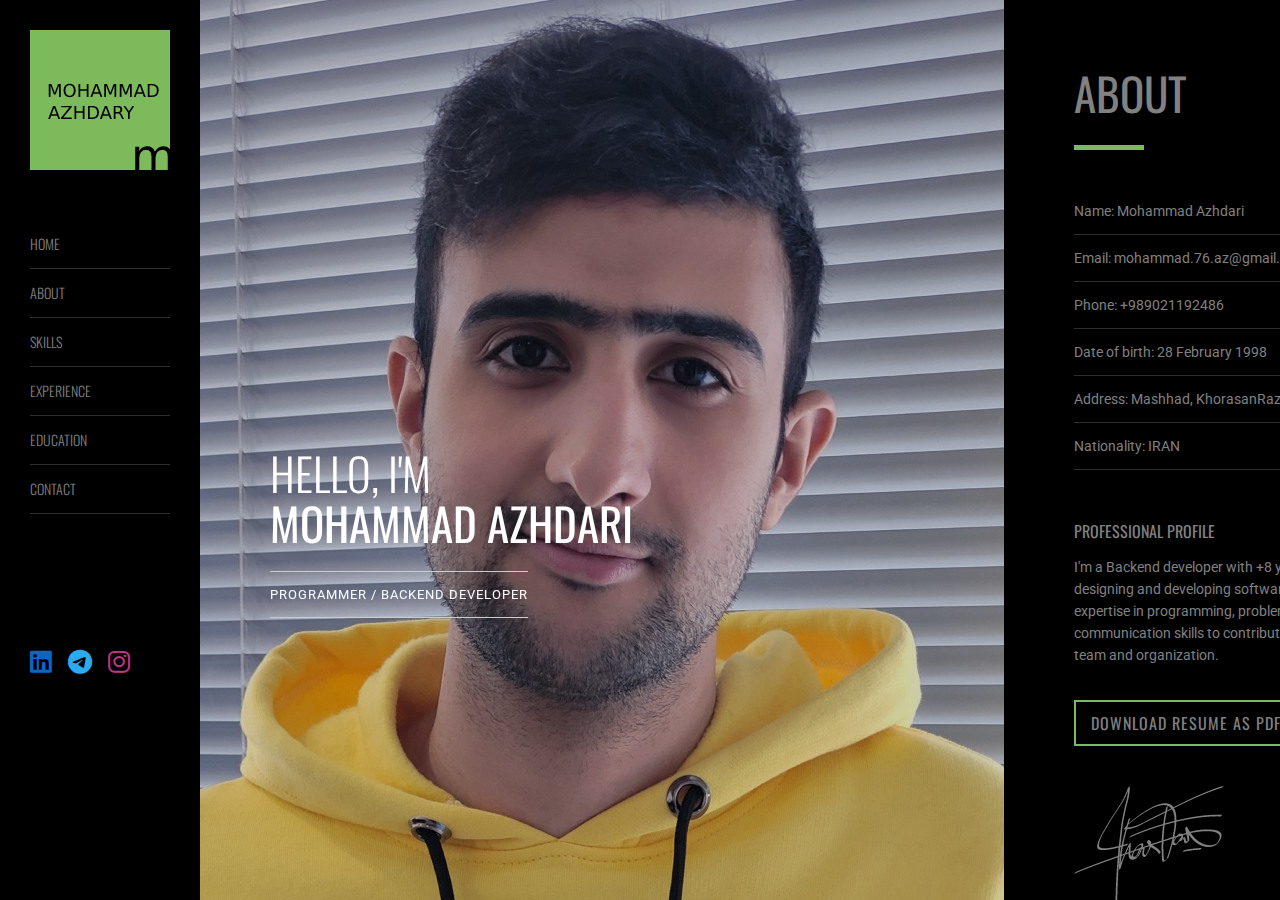
<file: index.html>
﻿<!DOCTYPE html>
<html lang="en">

<head>
  <meta charset="UTF-8" />
  <meta http-equiv="X-UA-Compatible" content="IE=edge,chrome=1" />
  <meta name="viewport" content="width=device-width,initial-scale=1.0,maximum-scale=1" />
  <META NAME="ROBOTS" CONTENT="INDEX, FOLLOW">
  <meta name="google-site-verification" content="c0PRllQaCNDj6J_YR53i7wQgtmF1bRS6Jt-oWeHIJLU" />
  <title>Mohammad Azhdari</title>
  <link rel="apple-touch-icon" sizes="180x180" href="/apple-touch-icon.png">
  <link rel="icon" type="image/png" sizes="32x32" href="/favicon-32x32.png">
  <link rel="icon" type="image/png" sizes="16x16" href="/favicon-16x16.png">
  <link rel="manifest" href="/site.webmanifest">
  <link rel="shortcut icon" href="favicon.ico">

  <!-- Google Font-->
  <link
    href='http://fonts.googleapis.com/css?family=Roboto:400,300italic,300,100italic,100,400italic,500,500italic,700,900,900italic,700italic%7COswald:400,300,700'
    rel='stylesheet' type='text/css'>
  <!-- Design Style -->
  <link rel="stylesheet" type="text/css" href="css/scroll.css" />
  <link rel="stylesheet" type="text/css" href="css/style.css?v=1.0.1" />
  <!-- Icon -->
  <link rel="stylesheet" type="text/css" href="css/font-awesome.css" />
  <!-- Portfolio Thumbnail / Slider -->
  <link rel="stylesheet" type="text/css" href="css/portfolio.css" />
  <link rel="stylesheet" type="text/css" href="css/carousel.css">
  <!-- Responsive -->
  <link rel="stylesheet" type="text/css" href="css/responsive.css?v=1.0.1" />
  <!-- Pie Chart / Skills -->
  <script type="text/javascript" src="js/jquery-2.0.3.min.js"></script>
  <!-- Send Email -->
  <script type="text/javascript" src="js/sendemail.js"></script>
  <!-- Progressbar / Skills-->
  <script type="text/javascript" src="js/progressbar.js"></script>
  <!-- Portfolio-->
  <script src="js/modernizr.custom.js"></script>
</head>

<body>
  <div id="container" class="container">
    <!-- Left Menu / Logo-->
    <aside class="menu" id="menu">
      <div class="logo">
        <!-- Logo image-->
        <img src="images/logo.png" width="140" height="140" alt="" />
        <!-- Logo name-->
        <span>Mohammad Azhdari</span>
      </div>
      <!-- Mobile Navigation-->
      <a href="#menu1" class="menu-link"></a>
      <!-- Left Navigation-->
      <nav id="menu1" role="navigation">
        <a href="#chapterintroduction">
          <span id="link_introduction" class="active">Home</span>
        </a>
        <a href="#chapterabout">
          <span id="link_about">About</span>
        </a>
        <a href="#chapterskills">
          <span id="link_skills">Skills</span>
        </a>
        <a href="#chapterexperience">
          <span id="link_experience">Experience</span>
        </a>
        <a href="#chaptereducation">
          <span id="link_education">Education</span>
        </a>
        <!-- <a href="#chapterportfolio">
          <span id="link_portfolio">Portfolio</span>
        </a> -->
        <a href="#chaptercontact">
          <span id="link_contact">Contact</span>
        </a>
        <!-- <a href="blog.html">
          <span id="link_blog">Blog</span>
        </a> -->
      </nav>
      <div class="social">
        <a href="https://www.linkedin.com/in/mohammad-azhdari-5854b6136/" target="_blank" class="linkedin">
          <i class="fab fa-linkedin"></i>
        </a>
        <a href="https://t.me/mohazh" target="_blank" class="telegram">
          <i class="fab fa-telegram"></i>
        </a>
        <a href="https://www.instagram.com/mohammad_azhdariiii" target="_blank" class="instagram">
          <i class="fab fa-instagram"></i>
        </a>
      </div>
      <!-- <div class="copyright">
        © Mohammad Azhdari.<br>
        All Rights Reserved.
      </div> -->
    </aside>
    <!-- Go to top link for mobile device -->
    <a href="#menu" class="totop-link">Go to the top</a>
    <div class="content-scroller">
      <div class="content-wrapper">

        <!-- Introduction -->
        <article class="content introduction noscroll" id="chapterintroduction">
          <div class="inner">
            <h2><span>HEllo, I'm</span><br>
              Mohammad Azhdari</h2>
            <span class="title">Programmer / Backend Developer</span>
          </div>
          <div id="owl-demo" class="owl-carousel">
            <div class="item"><img src="images/profile.jpg" alt="" /></div>
            <!-- <div class="item"><img src="images/profile-01.jpg" alt="" /></div> -->
            <!-- <div class="item"><img src="images/profile-02.jpg" alt="" /></div> -->
          </div>
        </article>

        <!-- About -->
        <article class="content about white-bg" id="chapterabout">
          <div class="inner">
            <h2>About</h2>
            <div class="title-divider"></div>
            <div class="about-con">
              <ul>
                <li>Name: Mohammad Azhdari</li>
                <li>Email: <a href="mailto:mohammad.76.az@gmail.com">mohammad.76.az@gmail.com</a></li>
                <li>Phone: <a href="tel:+989021192486">+989021192486</a></li>
                <li>Date of birth: 28 February 1998</li>
                <li>Address: Mashhad, KhorasanRazavi.</li>
                <li>Nationality: IRAN</li>
              </ul>
              <h3>Professional Profile</h3>
              <p>
                I'm a Backend developer with <span class="year-experience-ctrlByJs">+6</span> years of experiences in
                designing and developing softwares. I try to
                increase my expertise in programming, problem-solving abilities, and communication skills to contribute
                to the success of a dynamic team and organization.
              </p>
              <a href="https://drive.google.com/file/d/1dhVeNVckANKHUnLw8wbizFPdS8If8aza/view?usp=sharing"
                target="_blank" class="button">Download resume as PDF format</a> <img src="images/signature.png"
                class="signature" alt="" />
            </div>
          </div>
        </article>

        <!-- Skills -->
        <article class="content skills gray-bg" id="chapterskills">
          <div class="inner">
            <h2>Skills</h2>
            <div class="title-divider"></div>
            <h3>Just My Skills</h3>
            <p>I listed below skills that I think I have it.</p>
            <div class="skills-con">
              <div class="container-sub margin-top50">
                <div class="row">
                  <div class="col-6 margin-bottom50">
                    <div class="col-6"><span class="chart" data-percent="90"><span class="percent"></span> </span></div>
                    <div class="col-6 chart-text">
                      <h4>C#</h4>
                      <p>Expert, Since 2019</p>
                    </div>
                  </div>
                  <div class="col-6 margin-bottom50">
                    <div class="col-6"><span class="chart" data-percent="85"><span class="percent"></span> </span></div>
                    <div class="col-6 chart-text">
                      <h4>NodeJs</h4>
                      <p>Expert, Since 2022</p>
                    </div>
                  </div>
                  <div class="col-6 margin-bottom50">
                    <div class="col-6"><span class="chart" data-percent="85"><span class="percent"></span> </span></div>
                    <div class="col-6 chart-text">
                      <h4>SQL</h4>
                      <p>Expert, Since 2020</p>
                    </div>
                  </div>
                  <div class="col-6 margin-bottom50">
                    <div class="col-6"><span class="chart" data-percent="95"><span class="percent"></span> </span></div>
                    <div class="col-6 chart-text">
                      <h4>HTML, CSS</h4>
                      <p>Expert, Since 2018</p>
                    </div>
                  </div>
                  <div class="col-6 margin-bottom50">
                    <div class="col-6"><span class="chart" data-percent="90"><span class="percent"></span> </span></div>
                    <div class="col-6 chart-text">
                      <h4>JavaScript</h4>
                      <p>Expert, Since 2018</p>
                    </div>
                  </div>
                  <div class="col-6 margin-bottom50">
                    <div class="col-6"><span class="chart" data-percent="60"><span class="percent"></span> </span></div>
                    <div class="col-6 chart-text">
                      <h4>Vue.JS</h4>
                      <p>Advanced, 1 years</p>
                    </div>
                  </div>
                </div>
              </div>
              <div class="full-divider"></div>
              <div class="container-sub skill-list">
                <div class="row">
                  <h3>Knowledges</h3>
                  <p>things that I used it more or less</p>
                  <div class="col-3 margin-top10">
                    <ul>
                      <li>.NET Core</li>
                      <li>ASP.NET MVC</li>
                      <li>ASP.NET WebForm</li>
                      <li>NodeJs</li>
                      <li>Redis</li>
                    </ul>
                  </div>
                  <div class="col-3 margin-top10">
                    <ul>
                      <li>SQL Server</li>
                      <li>SSMS</li>
                      <li>TSql</li>
                      <li>StoredProcedures</li>
                      <li>Sql Agent</li>
                    </ul>
                  </div>
                  <div class="col-3 margin-top10">
                    <ul>
                      <li>Sql Client</li>
                      <li>Dapper</li>
                      <li>Docker</li>
                      <li>Azure DevOps</li>
                      <li>Git, CI/CD</li>
                    </ul>
                  </div>
                  <div class="col-3 margin-top10">
                    <ul>
                      <li>Clean Code</li>
                      <li>Clean Architecture</li>
                      <li>Entity Framework</li>
                      <li>Solid</li>
                      <li>Domain-driven design</li>
                    </ul>
                  </div>
                </div>
              </div>
              <div class="full-divider"></div>
              <div class="container-sub">
                <div class="row">
                  <h3>Language Skills</h3>
                  <p></p>
                  <div class="progressbar-main margin-top50">
                    <div class="progress-bar-description">English Experienced</div>
                    <div id="progressBar" class="progress">
                      <div class="progress-value"></div>
                    </div>
                  </div>
                </div>
              </div>
            </div>
          </div>
        </article>

        <!-- Experience -->
        <article class="content experience white-bg" id="chapterexperience">
          <div class="inner">
            <h2>Experience</h2>
            <div class="title-divider"></div>
            <h3><span class="year-experience-ctrlByJs">+6</span> Years Experiences!</h3>
            <p>My work history.</p>
            <div class="experience-con">
              <div class="container-sub">
                <div class="full-divider"></div>
                <div class="row">
                  <div class="experience-details">
                    <div class="col-6 margin-bottom50 margin-top50">
                      <div class="col-3 icon-block"><i class="fa fa-briefcase"></i></div>
                      <div class="flot-left">
                        <h5>Akharinkhabar</h5>
                        <h4>Backend Developer</h4>
                        <span>2020 - present</span>
                      </div>
                    </div>
                    <div class="col-6 margin-bottom50 margin-top50 no-margin-top">
                      ~150-250 employees, a successful StartUp with more than 3,000,000 active users, Owner of the most
                      popular news application in Iran.
                      </br>
                      <a href="https://akharinkhabar.ir/" target="_blank">site: akharinkhabar.ir</a>
                    </div>
                  </div>
                  <div class="full-divider"></div>
                  <div class="experience-details">
                    <div class="col-6 margin-bottom50 margin-top50">
                      <div class="col-3 icon-block"><i class="fa fa-arrows-alt"></i></div>
                      <div class="flot-left">
                        <h5>IliaSystem</h5>
                        <h4>Web Developer</h4>
                        <span>2018 - 2019</span>
                      </div>
                    </div>
                    <div class="col-6 margin-bottom50 margin-top50 no-margin-top">
                      Frontend and Backend developer (Asp.Net MVC C#)
                      </br>
                      - Get experience in api implement
                      </br>
                      - Implement website
                      </br>
                      <a href="https://iliasystem.co/" target="_blank">site: iliasystem.co</a>
                    </div>
                  </div>
                </div>
              </div>
            </div>
          </div>
        </article>

        <!-- Education -->
        <article class="content education gray-bg" id="chaptereducation">
          <div class="inner">
            <h2>Education</h2>
            <div class="title-divider"></div>
            <h3>Just My Education</h3>
            <p>Bachelor in Computer Software Engineering.</p>
            <div class="education-con">
              <div class="container-sub">
                <div class="full-divider"></div>
                <div class="row">
                  <div class="education-details">
                    <div class="col-6 margin-bottom50 margin-top50">
                      <div class="col-3 icon-block"><i class="fa fa-laptop"></i></div>
                      <div class="flot-left">
                        <h5>Imam Reza International University</h5>
                        <h4>Bachelor's degree in Computer Software</h4>
                        <span>2016 – 2021</span>
                      </div>
                    </div>
                    <div class="col-6 margin-bottom50 margin-top50 no-margin-top"> Mashhad, KhorasanRazavi, IRAN </div>
                  </div>
                </div>
              </div>
            </div>
          </div>
        </article>

        <!-- Pportfolio -->
        <!-- <article class="content portfolio white-bg" id="chapterportfolio">
          <div class="inner">
            <h2>Gallery</h2>
            <div class="title-divider"></div>
            <h3>my work environment</h3>
            <p>My colleagues that with them I spent good days.</p>
            <div class="portfolio-con">
              <div class="container-sub margin-top50">
                <div class="row">
                  <div id="grid-gallery" class="grid-gallery">
                    <section class="grid-wrap">
                      <ul class="grid">
                        <li>
                          <figure> <img src="images/work1.jpg" alt="" />
                            <figcaption>
                              <div class="figcaption-details"> <img src="images/icon-plus.png" height="82" width="82"
                                  alt="" />
                                <h3>Akharinkhabar</h3>
                                <span></span>
                              </div>
                            </figcaption>
                          </figure>
                        </li>
                        <li>
                          <figure> <img src="images/work3.jpg" alt="" />
                            <figcaption>
                              <div class="figcaption-details"> <img src="images/icon-plus.png" height="82" width="82"
                                  alt="" />
                                <h3>ME</h3>
                                <span></span>
                              </div>
                            </figcaption>
                          </figure>
                        </li>
                        <li>
                          <figure> <img src="images/work4.jpg" alt="" />
                            <figcaption>
                              <div class="figcaption-details"> <img src="images/icon-plus.png" height="82" width="82"
                                  alt="" />
                                <h3>Fashion and You</h3>
                                <span>APPS and Web Design</span>
                              </div>
                            </figcaption>
                          </figure>
                        </li>
                        <li>
                          <figure> <img src="images/work5.jpg" alt="" />
                            <figcaption>
                              <div class="figcaption-details"> <img src="images/icon-plus.png" height="82" width="82"
                                  alt="" />
                                <h3>Whole Food Flour</h3>
                                <span>Branding and Identity</span>
                              </div>
                            </figcaption>
                          </figure>
                        </li>
                      </ul>
                    </section>

                    <section class="slideshow">
                      <ul>
                        <li>
                          <figure>
                            <figcaption>
                              <h3>Akharinkhabar</h3>
                              <span>Website Design & Development</span>
                              <p>Kale chips lomo biodiesel stumptown Godard Tumblr, mustache sriracha tattooed cray aute
                                slow-carb placeat delectus. Letterpress asymmetrical fanny pack art party est pour-over
                                skateboard anim quis, ullamco craft beer.</p>
                            </figcaption>
                            <div id="owl-demo1" class="owl-carousel">
                              <div class="item"><img src="images/work-details1.jpg" alt="" /></div>
                              <div class="item"><img src="images/work-details2.jpg" alt="" /></div>
                              <div class="item"><img src="images/work-details3.jpg" alt="" /></div>
                              <div class="item"><img src="images/work-details4.jpg" alt="" /></div>
                              <div class="item"><img src="images/work-details5.jpg" alt="" /></div>
                            </div>
                          </figure>
                        </li>
                        <li>
                          <figure>
                            <figcaption>
                              <h3>Herbal Beauty Salon</h3>
                              <span>Photography</span>
                              <p>Kale chips lomo biodiesel stumptown Godard Tumblr, mustache sriracha tattooed cray aute
                                slow-carb placeat delectus. Letterpress asymmetrical fanny pack art party est pour-over
                                skateboard anim quis, ullamco craft beer.</p>
                            </figcaption>
                            <img src="images/work3.jpg" alt="" />
                          </figure>
                        </li>
                        <li>
                          <figure>
                            <figcaption>
                              <h3>Herbal Beauty Salon</h3>
                              <span>Photography</span>
                              <p>Kale chips lomo biodiesel stumptown Godard Tumblr, mustache sriracha tattooed cray aute
                                slow-carb placeat delectus. Letterpress asymmetrical fanny pack art party est pour-over
                                skateboard anim quis, ullamco craft beer.</p>
                            </figcaption>
                            <img src="images/work4.jpg" alt="" />
                          </figure>
                        </li>
                        <li>
                          <figure>
                            <figcaption>
                              <h3>Fashion and You</h3>
                              <span>APPS and Web Design</span>
                              <p>Kale chips lomo biodiesel stumptown Godard Tumblr, mustache sriracha tattooed cray aute
                                slow-carb placeat delectus. Letterpress asymmetrical fanny pack art party est pour-over
                                skateboard anim quis, ullamco craft beer.</p>
                            </figcaption>
                            <iframe width="854" height="480" src="http://www.youtube.com/embed/ZwzY1o_hB5Y"
                              frameborder="0" allowfullscreen></iframe>
                          </figure>
                        </li>
                        <li>
                          <figure>
                            <figcaption>
                              <h3>Whole Food Flour</h3>
                              <span>Branding and Identity</span>
                              <p>Kale chips lomo biodiesel stumptown Godard Tumblr, mustache sriracha tattooed cray aute
                                slow-carb placeat delectus. Letterpress asymmetrical fanny pack art party est pour-over
                                skateboard anim quis, ullamco craft beer.</p>
                            </figcaption>
                            <img src="images/work5.jpg" alt="" />
                          </figure>
                        </li>
                      </ul>
                      <nav> <span class="fa nav-prev"></span> <span class="fa nav-next"></span> <span
                          class="fa nav-close"></span> </nav>
                    </section>
                  </div>
                </div>
              </div>
            </div>
          </div>
        </article> -->

        <!-- Contact -->
        <article class="content contact white-bg" id="chaptercontact">
          <div class="inner">
            <h2>Contact</h2>
            <div class="title-divider"></div>
            <h3>Let's Keep In Touch</h3>
            <!-- <p>Lorem ipsum dolor sit amet, consectetur adipiscing elit. Proin ornare sem sed quam tempus aliquet vitae
              eget dolor. Proin eu ultrices libero. Curabitur vulputate vestibulum elementum. Suspendisse id neque a
              nibh mollis blandit. Quisque varius eros ac purus dignissim.</p> -->
            <div class="full-divider"></div>
            <div class="contact-con margin-top50">
              <div class="container-sub">
                <div class="row">
                  <div class="contact-details">
                    <div class="col-6">
                      <div class="contact-text">
                        <div class="col-2 icon-block address"><i class="fa fa-map-marker"></i></div>
                        <div class="flot-left"> <strong>Iran</strong><br>
                          KhorasanRazavi,<br>
                          Mashhad. </div>
                      </div>
                      <div class="contact-text">
                        <div class="col-2 icon-block phone"><i class="fa fa-phone"></i></div>
                        <div class="flot-left"> <strong>Phone</strong><br>
                          <a href="tel:+989021192486">+989021192486</a> </div>
                      </div>
                      <div class="contact-text">
                        <div class="col-2 icon-block email"><i class="fa fa-envelope"></i></div>
                        <div class="flot-left"> <strong>Email</strong><br>
                          <a href="mailto:mohammad.76.az@gmail.com">mohammad.76.az@gmail.com</a>
                        </div>
                      </div>
                    </div>
                    <div class="col-6 m-margin-top30">
                      <h3>I'm also on Social Networks</h3>

                      <div class="contact-social margin-top30">
                        <a href="https://www.linkedin.com/in/mohammad-azhdari-5854b6136/" target="_blank">
                          <i class="fab fa-linkedin"></i>
                        </a>
                        <a href="https://t.me/mohazh" target="_blank">
                          <i class="fab fa-telegram"></i>
                        </a>
                        <a href="https://www.instagram.com/mohammad_azhdariiii" target="_blank">
                          <i class="fab fa-instagram"></i>
                        </a>
                      </div>
                    </div>
                  </div>
                </div>
              </div>
              <!-- <div class="full-divider"></div>
              <div class="container-sub">
                <div class="row">
                  <div class="contact-form">
                    <h3>Drop Me a Line</h3>
                    <form id="form1" name="form1" method="post">
                      <input name="name" type="text" id="name" placeholder="Your Name..." />
                      <input name="email" type="text" id="email" placeholder="Your Email..." />
                      <textarea name="message" id="message" cols="45" rows="5" placeholder="Your Message..."></textarea>
                      <input type="submit" name="button" id="button" value="say hello!">
                      <div id="successmsg"></div>
                    </form>
                  </div>
                </div>
              </div> -->
            </div>
          </div>
        </article>

        <!-- Introduction -->
        <article class="content introduction-end" id="chapterthankyou">
          <div class="inner">
            <div class="introduction-end-con margin-top50">
              <h3><strong>< Hello World ></strong></h3>
              <!-- <div id="rotate" class="rotate">
                <div><span>Backend Developer(C#).</span></div>
                <div><span>SQL Server.</span></div>
                <div><span>git.</span></div>
                <div><span>Frontend Developer.</span></div>
              </div> -->
            </div>
          </div>
        </article>
      </div>
      <!-- content-wrapper -->
    </div>
    <!-- content-scroller -->
  </div>
  <script type="text/javascript" src="js/jquery.min.js"></script>
  <script type="text/javascript" src="js/head.min.js">

  </script>
  <!-- Portfolio Thumbnail -->
  <script type="text/javascript" src="js/imagesloaded.min.js"></script>
  <script type="text/javascript" src="js/masonry.min.js"></script>
  <script type="text/javascript" src="js/class_helper.js"></script>
  <script type="text/javascript" src="js/grid_gallery.js"></script>
  <!-- Portfolio Grid -->
  <script>
    new CBPGridGallery(document.getElementById('grid-gallery'));
  </script>
  <!-- Portfolio Slider-->
  <script type="text/javascript" src="js/carousel.js"></script>
  <script type="text/javascript" src="js/jquery.easypiechart.js"></script>
  <script type="text/javascript" src="js/text.rotator.js"></script>
  <!-- Page Scrolling -->
  <script>
    head.js(
      { mousewheel: "js/jquery.mousewheel.js" },
      { mwheelIntent: "js/mwheelIntent.js" },
      { jScrollPane: "js/jquery.jscrollpane.min.js" },
      { history: "js/jquery.history.js" },
      { stringLib: "js/core.string.js" },
      { easing: "js/jquery.easing.1.3.js" },
      { smartresize: "js/jquery.smartresize.js" },
      { page: "js/jquery.page.js" }
    );
  </script>
  <!-- Fit Video -->
  <script type="text/javascript" src="js/jquery.fitvids.js"></script>
  <!-- All Javascript Component-->
  <script src="js/settings.js?v=1"></script>
  <script>
    $(document).ready(function () {
      let yxp = new Date().getFullYear() - 2018;
      $('.year-experience-ctrlByJs').text('+' + yxp)
    });
  </script>
</body>

</html>
</file>
<file: css/scroll.css>
/*
----------------------------------

	Name: scroll.css
	Version: 1.0.0

----------------------------------

	Table of Contents
	
	#Page Scroll

*/

/* ==========================================================================
   #Page Scroll
   ========================================================================== */
   
.jspContainer {
	overflow: hidden;
	position: relative;
}
.jspPane {
	position: absolute;
}
.jspVerticalBar {
	position: absolute;
	top: 0;
	right: 0;
	width: 5px;
	height: 100%;
	background: transparent;
	opacity: 0;
	-webkit-transition: opacity 0.2s linear;
	-moz-transition: opacity 0.2s linear;
	-o-transition: opacity 0.2s linear;
	-ms-transition: opacity 0.2s linear;
	transition: opacity 0.2s linear;
}
.jspHorizontalBar {
	position: absolute;
	bottom: 5px;
	left: 0;
	width: 100%;
	height: 7px;
	background: transparent;
	display:none;
}
.jspVerticalBar *, .jspHorizontalBar * {
	margin: 0;
	padding: 0;
}
.jspCap {
	display: none;
}
.jspHorizontalBar .jspCap {
	float: left;
}
.jspTrack {
	background: rgba(202, 202, 202, 0.2);
	position: relative;
}
.jspDrag {
	background: rgba(0, 0, 0, 0.1);
	position: relative;
	top: 0;
	left: 0;
	cursor: pointer;
}
.jspDrag:hover {
	background: rgba(0, 0, 0, 0.2);
}
.jspHorizontalBar .jspTrack, .jspHorizontalBar .jspDrag {
	float: left;
	height: 100%;
}
.jspArrow {
	background: #50506d;
	text-indent: -20000px;
	display: block;
	cursor: pointer;
}
.jspArrow.jspDisabled {
	cursor: default;
	background: #80808d;
}
.jspVerticalBar .jspArrow {
	height: 16px;
}
.jspHorizontalBar .jspArrow {
	width: 16px;
	float: left;
	height: 100%;
}
.jspVerticalBar .jspArrow:focus {
	outline: none;
}
.jspCorner {
	background: #eeeef4;
	float: left;
	height: 100%;
}
* html .jspCorner {
	margin: 0 -3px 0 0;
}

.noscroll {
	overflow: hidden !important
}
</file>
<file: css/portfolio.css>
/*
----------------------------------

        Name: portfolio.css
        Version: 1.0.0

----------------------------------

        Table of Contents
        
        #General style
        #Grid
        #Slideshow
        #Navigation

*/

/* ==========================================================================
   #General style
   ========================================================================== */
.grid-gallery { height:2600px}
.grid-gallery ul {
    list-style: none;
    margin: 0;
    padding: 0;
}
.grid-gallery figure {
    margin: 0;
}
.grid-gallery figure img {
    display: block;
    width: 100%;
}
.grid-gallery figcaption h3 {
    margin: 0;
    font-weight: 500;
    font-size: 20px;
    font-family: 'Roboto', sans-serif;
    color: #000;
    text-transform: uppercase;
    padding: 0 0 10px 0;
}
.grid-gallery figcaption span {
    border-bottom: 3px solid #7dba5c;
    color: #000;
    display: block;
    font-size: 12px;
    margin: 0 0 25px;
    padding: 0 0 15px;
    text-transform: uppercase;
}
/* ==========================================================================
   #Grid
   ========================================================================== */

.grid-wrap {
}
.grid {
    margin: 0 auto;
}
.grid li {
    width: 100%;
    float: left;
    cursor: pointer;
    margin: 0 0 70px 0;
    position: relative !important;
    top: inherit !important;
}
.grid figure {
    -webkit-transition: opacity 0.2s;
    transition: opacity 0.2s;
}
.grid li:hover figure {
    opacity: 1;
}
.grid figcaption {
    background-color: #7dba5c;
    opacity: 0;
    position: absolute;
    top: 0;
    width: 100%;
    height: 100%;
    transition-timing-function: ease-out;
    -moz-transition-timing-function: ease-out;
    -webkit-transition-timing-function: ease-out;
    -o-transition-timing-function: ease-out;
    transition-duration: .2s;
    -moz-transition-duration: .2s;
    -webkit-transition-duration: .2s;
    -o-transition-duration: .2s;
}
.grid li:hover figcaption {
    opacity: 1;
    transition-timing-function: ease-out;
    -moz-transition-timing-function: ease-out;
    -webkit-transition-timing-function: ease-out;
    -o-transition-timing-function: ease-out;
    transition-duration: .2s;
    -moz-transition-duration: .2s;
    -webkit-transition-duration: .2s;
    -o-transition-duration: .2s;
}
.figcaption-details {
    position: absolute;
    top: 32%;
    width: 100%;
    text-align: center;
}
.figcaption-details img {
    width: 82px !important;
    height: 82px !important;
    display: inline !important;
    margin: 0 0 30px
}
/* ==========================================================================
   #Slideshow
   ========================================================================== */

.slideshow {
    position: fixed;
    background: rgba(0,0,0,0.9);
    width: 100%;
    height: 100%;
    top: 0;
    left: 0;
    z-index: 500;
    opacity: 0;
    visibility: hidden;
    overflow: hidden;
    -webkit-perspective: 1000px;
    perspective: 1000px;
    -webkit-transition: opacity 0.5s, visibility 0s 0.5s;
    transition: opacity 0.5s, visibility 0s 0.5s;
}
.slideshow-open .slideshow {
    opacity: 1;
    visibility: visible;
    -webkit-transition: opacity 0.5s;
    transition: opacity 0.5s;
}
.slideshow ul {
    width: 100%;
    height: 100%;
    -webkit-transform-style: preserve-3d;
    transform-style: preserve-3d;
    -webkit-transform: translate3d(0, 0, 150px);
    transform: translate3d(0, 0, 150px);
    -webkit-transition: -webkit-transform 0.5s;
    transition: transform 0.5s;
}
.slideshow ul.animatable li {
    -webkit-transition: -webkit-transform 0.5s;
    transition: transform 0.5s;
}
.slideshow-open .slideshow ul {
    -webkit-transform: translate3d(0, 0, 0);
    transform: translate3d(0, 0, 0);
}
.slideshow li {
    width: 700px;
    height: 630px;
    position: absolute;
    top: 42%;
    left: 50%;
    margin: -280px 0 0 -400px;
    visibility: hidden;
}
.slideshow li.show {
    visibility: visible;
}
.slideshow li:after {
    content: '';
    position: absolute;
    width: 116%;
    height: 116%;
    top: 0;
    left: 0;
    background: rgba(0,0,0,0.8);
    -webkit-transition: opacity 0.3s;
    transition: opacity 0.3s;
}
.slideshow li.current:after {
    visibility: hidden;
    opacity: 0;
    -webkit-transition: opacity 0.3s, visibility 0s 0.3s;
    transition: opacity 0.3s, visibility 0s 0.3s;
}
.slideshow figure {
    width: 100%;
    /* height: 100%; */
    background: #3f3f3f;
    border: 50px solid #3f3f3f;
    overflow: hidden;
}
.slideshow figcaption {
    padding-bottom: 20px;
}
.slideshow figcaption h3 {
    font-weight: 300;
    font-size: 200%;
}
.slideshow figcaption h3, .slideshow figcaption span {
    color: #818181;
}
/* ==========================================================================
   #Navigation
   ========================================================================== */

.slideshow nav span {
    position: fixed;
    z-index: 1000;
    color: #818181;
    text-align: center;
    padding: 3%;
    cursor: pointer;
    font-size: 2.2em;
}
.slideshow nav span:hover {
    color: #FFF
}
.slideshow nav span.nav-prev, .slideshow nav span.nav-next {
    top: 50%;
    -webkit-transform: translateY(-50%);
    transform: translateY(-50%);
}
.slideshow nav span.nav-close {
    top: 0;
    right: 0;
    padding: 0.5em 0.7em;
    color: #818181;
    background-color: #3f3f3f;
}
.slideshow nav span.nav-close:hover {
    background-color: #FFF;
    color: #000
}
.icon:before, .icon:after {
    font-family: 'FontAwesome';
    speak: none;
    font-style: normal;
    font-weight: normal;
    font-variant: normal;
    text-transform: none;
    line-height: 1;
    -webkit-font-smoothing: antialiased;
    -moz-osx-font-smoothing: grayscale;
}
span.nav-prev {
    left: 50%;
    margin-left: -537px;
}
span.nav-prev:before {
    content: "\f053";
}
span.nav-next {
    right: 50%;
    margin-right: -537px;
}
span.nav-next:before {
    content: "\f054";
}
span.nav-close:before {
    content: "\f00d";
}
</file>
<file: css/carousel.css>
/*
----------------------------------

	Name: carousel.css
	Version: 1.0.0

----------------------------------

	Table of Contents
	
	#Clearfix 
	#Display none until init
		#Mouse grab icon
		#Fix
	#Controls
		#Next and Prev Buttons
		#Pagination
	#If PaginationNumbers is true
	#Preloading images

*/

/* ==========================================================================
   #Clearfix
   ========================================================================== */
   
.owl-carousel .owl-wrapper:after {
	content: ".";
	display: block;
	clear: both;
	visibility: hidden;
	line-height: 0;
	height: 0;
}
/* ==========================================================================
   #Display none until init
   ========================================================================== */
.owl-carousel {
	display: none;
	position: relative;
	width: 100%;
	-ms-touch-action: pan-y;
}
.owl-carousel .owl-wrapper {
	display: none;
	position: relative;
	-webkit-transform: translate3d(0px, 0px, 0px);
}
.owl-carousel .owl-wrapper-outer {
	overflow: hidden;
	position: relative;
	width: 100%;
}
.owl-carousel .owl-wrapper-outer.autoHeight {
	-webkit-transition: height 500ms ease-in-out;
	-moz-transition: height 500ms ease-in-out;
	-ms-transition: height 500ms ease-in-out;
	-o-transition: height 500ms ease-in-out;
	transition: height 500ms ease-in-out;
}
.owl-carousel .owl-item {
	float: left;
}
.owl-controls .owl-page, .owl-controls .owl-buttons div {
	cursor: pointer;
}
.owl-controls {
	-webkit-user-select: none;
	-khtml-user-select: none;
	-moz-user-select: none;
	-ms-user-select: none;
	user-select: none;
	-webkit-tap-highlight-color: rgba(0, 0, 0, 0);
}
/* Mouse grab icon */
.grabbing {
	cursor: url(../images/grabbing.png) 8 8, move;
}
/* Fix */
.owl-carousel .owl-wrapper, .owl-carousel .owl-item {
	-webkit-backface-visibility: hidden;
	-moz-backface-visibility: hidden;
	-ms-backface-visibility: hidden;
	-webkit-transform: translate3d(0, 0, 0);
	-moz-transform: translate3d(0, 0, 0);
	-ms-transform: translate3d(0, 0, 0);
}
.owl-item iframe {
    width: 100%;
}
/* ==========================================================================
   #Controls
   ========================================================================== */

.owl-theme .owl-controls {
	margin-top: 10px;
	text-align: center;
}
.introduction .owl-pagination { bottom:5% !important}
.owl-pagination {
	bottom: 12% !important;
	position: absolute;
	width: 100%;
	text-align: center;
	z-index: 1;
}
.blog-details .owl-pagination{
    bottom: 6% !important;
}
.owl-buttons {
	display: none;
}
	
/* ==========================================================================
   #Next and Prev Buttons
   ========================================================================== */

.owl-theme .owl-controls .owl-buttons div {
	color: #FFF;
	display: inline-block;
	zoom: 1;
 *display: inline;/*IE7 life-saver */
	margin: 5px;
	padding: 3px 10px;
	font-size: 12px;
	-webkit-border-radius: 30px;
	-moz-border-radius: 30px;
	border-radius: 30px;
	background: #869791;
	filter: Alpha(Opacity=50);/*IE7 fix*/
	opacity: 0.5;
}
/* Clickable class fix problem with hover on touch devices */
/* Use it for non-touch hover action */
.owl-theme .owl-controls.clickable .owl-buttons div:hover {
	filter: Alpha(Opacity=100);/*IE7 fix*/
	opacity: 1;
	text-decoration: none;
}
/* ==========================================================================
   #Pagination
   ========================================================================== */

.owl-theme .owl-controls .owl-page {
	display: inline-block;
	zoom: 1;
 *display: inline;/*IE7 life-saver */
}
.owl-theme .owl-controls .owl-page span {
	border: 2px solid #fff;
	border-radius: 100%;
	display: block;
	height: 10px;
	margin: 5px 7px;
	width: 10px;
}
.owl-theme .owl-controls .owl-page.active span, .owl-theme .owl-controls.clickable .owl-page:hover span {
	background-color: #fff;
}

/* ==========================================================================
   #If PaginationNumbers is true
   ========================================================================== */


.owl-theme .owl-controls .owl-page span.owl-numbers {
	height: auto;
	width: auto;
	color: #FFF;
	padding: 2px 10px;
	font-size: 12px;
	-webkit-border-radius: 30px;
	-moz-border-radius: 30px;
	border-radius: 30px;
}
/* preloading images */
.owl-item.loading {
	min-height: 150px;
	background: url(../../../../../www.themezaa.com/html/resume/black/css/AjaxLoader.html) no-repeat center center
}
</file>
<file: css/responsive.css>
/* Media Queries */
@media screen and (max-width: 1700px) {

    .blog-list iframe,
    embed,
    object {
        height: 94% !important;
        min-height: auto;
    }

    .recent-comments .col-3 {
        width: 100%;
        margin-top: 20px;
    }

    .recent-comments textarea {
        width: 94%;
    }
}

@media screen and (max-width: 1200px) {
    .blog-main {
        margin: 0 30px 0 240px;
    }

    .blog-right {
        width: 23%;
    }

    .blog-left {
        width: 75%;
    }

    .blog-list .contact-social a i {
        margin: 0 6px;
    }

    .blog-list .contact-social a:first-child i {
        margin: 0 6px 0 0;
    }

    .blog-left .row .blog-list {
        width: 47%;
    }

    .no-page {
        margin: 0 0 0 240px;
    }
}

@media screen and (max-width: 1024px) {
    .jspVerticalBar {
        opacity: 1;
    }

    .menu nav {
        top: 180px;
    }

    .social {
        top: 535px;
    }

    .copyright {
        padding: 20px 30px;
    }

    .inner {
        padding: 50px;
    }

    .content {
        width: 700px;
    }

    .slideshow figure {
        width: 80%;
        height: 80%;
        margin: 0 10%;
    }

    .slideshow nav span.nav-prev,
    .slideshow nav span.nav-next {
        top: 60%;
    }

    span.nav-prev {
        display: none;
    }

    span.nav-next {
        display: none;
    }

    .slideshow li {
        display: none;
    }

    .slideshow li.current {
        display: block;
    }

    .owl-pagination {
        bottom: 20% !important;
    }

    .introduction-end-con {
        width: 46%;
        margin-top: 50%;
    }

    .introduction-end-con h3 {
        font-size: 45px;
        line-height: 90px;
    }

    .contact-form {
        padding-bottom: 200px;
    }

    .menu nav a {
        padding: 11px 0;
    }

    .pagerblock {
        margin: 0 0 0 20%;
    }

    .blog-left {
        width: 70%;
    }

    .comments-name,
    .comments-text {
        width: 100%;
    }

    .comments-text {
        margin-top: 3%;
    }
}

@media screen and (max-width: 960px) {
    .blog-left .row .blog-list {
        margin: 0 4.6% 35px 0;
        width: 45%;
        min-height: 610px;
    }

    .blog-right {
        width: 27%;
    }

    .blog-left {
        width: 70%;
    }

    .no-page-text {
        margin: 2% 0 0 353px;
    }
}

@media screen and (max-width: 900px) {
    .blog-right {
        width: 32%;
    }

    .blog-left {
        width: 68%;
    }

    .blog-list-details h3 {
        font-size: 16px;
        line-height: 22px;
    }

    .no-page-text {
        margin: 2% 0 0 386px;
    }
}

@media screen and (max-width: 800px) {
    .blog-left .row .blog-list {
        min-height: 630px;
    }

    .blog-right {
        width: 32%;
    }

    .blog-left {
        width: 61%;
    }

    .content-left {
        width: 100%;
        margin-right: 0;
    }

    .content-right {
        margin-left: 0;
        width: 100%;
    }

    .blog-left .row .blog-list {
        margin-right: 0;
        width: 47%;
    }

    .blog-left .row .blog-list:nth-child(2n) {
        float: right;
    }
}

@media screen and (max-width: 768px) {
    body {
        overflow-x: auto;
        overflow-y: auto;
    }

    .codrops-top a {
        background: #000;
        color: #fff;
        text-shadow: none;
    }

    nav .jspPane {
        width: 100% !important
    }

    h2 {
        font-size: 40px;
    }

    .codrops-top a:nth-child(1) {
        left: 10px;
    }

    .menu {
        position: fixed;
        width: 100%;
        height: 460px;
    }

    .menu nav {
        top: 50px;
        bottom: 20px;
    }

    .content-scroller {
        position: relative;
        height: auto;
        left: 0;
        overflow: visible;
    }

    .content-wrapper {
        height: auto;
        width: auto;
        margin-left: 0px;
    }

    .content {
        border: none;
        width: 768px;
        float: none;
        overflow-y: auto;
    }

    .content:last-child {
        display: none
    }

    .logo {
        margin: 0
    }

    .logo span {
        color: #fff;
        display: block;
        font-family: 'Oswald', sans-serif;
        font-size: 20px;
        font-weight: 400;
        text-transform: uppercase;
        float: left;
        width: 80%;
        text-align: left;
        padding: 13px 0 13px 15px;
    }

    .logo img {
        display: none
    }

    .menu-link {
        display: block;
        float: right;
        padding: 14px 15px 0 0;
        width: 25px;
        height: 25px;
        font-size: 23px;
        color: #FFF;
    }

    .menu-link:hover {
        color: #999;
    }

    .menu-link:before {
        content: "\f039";
        font-family: 'FontAwesome';
    }

    .menu nav a {
        margin: 0 17px
    }

    .menu nav a:last-child {
        border-bottom: none
    }

    .menu nav {
        display: none
    }

    nav.active {
        display: block;
        overflow: visible !important;
        width: 100% !important;
        background-color: #000;
        height: 400px;
    }

    nav.active .jspContainer {
        background-color: #000;
        height: 380px !important;
        width: 100% !important;
    }

    .menu {
        height: 50px
    }

    .copyright {
        display: none
    }

    .social {
        top: -17px;
        right: 31px;
    }

    .grid li {
        width: 100%
    }

    .inner {
        padding: 130px 40px 60px;
    }

    .introduction .jspContainer {
        height: 600px !important;
    }

    .introduction .inner {
        margin: 38% 0 0 0
    }

    .experience-details .col-3,
    .education-con .col-3 {
        width: 30%
    }

    .slideshow figure {
        width: auto;
        height: auto;
    }

    .slideshow figcaption h3 {
        line-height: 30px
    }

    .slideshow .nav-prev,
    .slideshow .nav-next {
        display: none
    }

    .slideshow li:after {
        position: relative;
    }

    .owl-pagination {
        bottom: 0 !important;
    }

    .grid-gallery {
        height: auto;
    }

    .introduction .owl-theme .owl-controls {
        margin-top: 0;
        text-align: center;
        position: absolute;
        width: 100%;
        bottom: 40px;
    }

    a.totop-link {
        display: block;
    }

    .blog-main {
        margin: 50px 40px;
        padding: 32px 0;
    }

    .pagerblock {
        margin: 0;
    }

    .blog-details-title h2 {
        line-height: 26px
    }

    .blog-left {
        width: 60%;
    }

    .content-left,
    .content-right {
        width: 100%;
    }

    .content-right {
        margin-left: 0;
    }

    .comments-name {
        width: 100%;
    }

    .button {
        font-size: 12px;
        width: auto;
        display: block;
        text-align: center;
        float: left;
    }

    .comments-text {
        width: 100%;
        margin-top: 3%;
    }

    .blog-listing {
        width: 67%;
    }

    .no-page {
        margin: 40px 0 0 0;
    }

    .blog-left .row .blog-list {
        min-height: 630px;
    }

    .slideshow li {
        margin-left: -350px;
    }

    .xs-display-none {
        display: none
    }

}

@media screen and (max-width: 767px) {
    .content-wrapper {
        height: auto;
        margin-left: 0;
        width: 100%;
    }

    .introduction .owl-pagination {
        bottom: 15px;
    }

    .introduction .owl-theme .owl-controls {
        margin-top: 0;
    }

    .content {
        width: auto;
    }

    .introduction img {
        height: auto
    }

    .contact-form {
        padding-bottom: 0;
    }

    .comments-sub {
        padding-left: 0;
    }

}

@media screen and (max-width: 675px) {
    .inner {
        padding: 130px 30px 40px 30px;
    }

    .introduction .inner {
        bottom: 40px;
        /* background: url(../images/black-transparent.png) repeat */
    }

    .introduction h2 {
        font-size: 35px;
        line-height: 40px;
        margin-bottom: 16px;
    }

    .introduction span.title {
        display: block;
        font-size: 11px;
        color: #FFF;
        padding: 10px 0;
        border-bottom: 1px solid #fff;
        border-top: 1px solid #fff;
    }

    .button {
        width: auto;
        float: left;
    }

    .about {
        background: none
    }

    .about .inner {
        width: auto
    }

    .jspPane {
        width: 100% !important
    }

    .col-6,
    .col-4,
    .col-3 {
        width: 100%
    }

    .figcaption-details img {
        height: 25px !important;
        width: 25px !important;
        margin: 0
    }

    .grid li {
        margin: 0 0 40px 0
    }

    .grid-gallery .figcaption-details h3 {
        font-size: 15px;
        padding: 15px 0 0
    }

    .grid-gallery .figcaption-details span {}

    .skills-con .col-6 {
        text-align: center
    }

    .skills-con h4 {
        width: 100%;
        margin: 0
    }

    .chart-text p {
        margin: 0
    }

    .skills-con .margin-top50 .row>div:nth-child(3) {
        margin-bottom: 50px
    }

    .experience-details .col-3,
    .education-con .col-3 {
        width: 100%;
    }

    .flot-left {
        width: 100%;
        margin: 10px 0 0 0
    }

    .contact-details .col-2 {
        width: 15%
    }

    .email {
        margin-bottom: 0;
    }

    .contact-form input[type="text"],
    textarea {
        width: 92%
    }

    .m-margin-top30 {
        margin-top: 30px;
    }

    .contact-social a i {
        margin: 0 10px;
    }

    .contact-social a:first-child i {
        margin: 0 10px 0 0
    }

    .margin-top50 {
        margin-top: 35px;
    }

    .margin-bottom50 {
        margin-bottom: 35px
    }

    .no-margin-top {
        margin-top: 0 !important;
    }

    .progress-value span {
        display: none
    }

    .progress {
        width: 100%
    }

    .progress-bar-description {
        margin: 0
    }
}

@media screen and (max-width: 620px) {
    h2 {
        font-size: 30px;
        line-height: 30px;
    }

    .title-divider {
        margin: 20px 0 30px 0;
    }

    .slideshow figure {
        border: 20px solid #3f3f3f;
        border-top: 10px solid #3f3f3f;
    }

    .slideshow figure {
        width: 50%;
    }

    .slideshow li {
        left: 50%;
        top: 0;
        margin: 20px 0 0 -265px;
    }

    .owl-pagination {
        bottom: 0 !important;
    }

    .contact-form input[type="text"],
    textarea {
        width: 88%;
    }

    .introduction .owl-theme .owl-controls {
        bottom: 30px;
        z-index: 11;
    }

    .blog-left {
        width: 100%;
        margin-bottom: 30px;
    }

    .blog-left .row .blog-list {
        margin: 0 0 35px 0;
        width: 100%;
        min-height: inherit;
    }

    .blog-right {
        width: 100%;
    }

    .pagerblock li a {
        font-size: 14px;
        height: 20px;
        line-height: 20px;
        width: 20px;
    }

    .pagerblock li a i {
        line-height: 22px;
    }

    .pagerblock li {
        float: left;
        margin: 0 6px;
    }

    .pagerblock {
        margin: 0 0 0 0;
    }

    .pagination {
        padding: 15px 0 10px;
    }

    .sidebar-block {
        margin: 0 0 30px 0;
    }

    .blog-list-details .title-divider {
        margin: 20px 0;
    }

    .post-details {
        margin: 10px 0 0 0;
    }

    .margin-top30 {
        margin-top: 20px;
    }

    .no-page-text {
        margin: 2% 0 0 35px;
    }
}

@media screen and (max-width: 420px) {
    .slideshow figure {
        width: 36%;
    }

    .slideshow li {
        margin: 20px 0 0 -216px;
    }

    .slideshow nav span {
        font-size: 1.6em;
    }

    .slideshow nav span.nav-close {
        padding: 0.4em 0.5em;
    }

    .slideshow figcaption h3 {
        font-size: 130%;
        padding: 0 0 0px;
    }

    .grid-gallery {
        height: auto
    }

    .comments-name .pull-left {
        float: left;
        text-align: center;
        width: 100%;
        display: block;
    }

    .media-object {
        margin: 0;
        width: 150px;
        height: 150px;
        display: inline-block;
    }

    .comments-details .name,
    .comments-details .date {
        text-align: center;
    }

    .comments-name .button {
        width: 87%;
    }

    .recent-comments input[type="text"] {
        width: 94%;
        margin-bottom: 20px;
    }

    .blog-details-title .breadcrumbs {
        display: none;
    }

    .no-page-text {
        margin: 10%;
    }
}

@media screen and (max-width: 360px) {
    .introduction .inner {
        margin: 0 0 0 0;
        padding-top: 0 !important;
        width: 86%;
    }
}
</file>
<file: css/style.css>
@import url('normalize.css');
/*
----------------------------------

        Name: style.css
        Version: 1.0.0

----------------------------------

        Table of Contents
        
        #Reset
        #Typography
        #Base Grid
        #Left Side 
        #Content Area 
        #Introduction Screen
        #About Screen
        #Skills Screen
        #Progressbar
        #PieChart
        #Experience Screen
        #Education Screen
        #Contact Screen
        #Last Screen

*/

/* ==========================================================================
   #Reset
   ========================================================================== */

body {
    font-family: 'Roboto', sans-serif;
    font-weight: 400;
    font-size: 14px;
    color: #818181;
    line-height: 22px;
    overflow-y: hidden;
    overflow-x: hidden;
    -webkit-font-smoothing: antialiased;
    background-color: #000;
}

body.blog {
    overflow-y: scroll;
    overflow-x: auto;
}

a {
    color: #818181;
    text-decoration: none;
    transition-duration: .2s;
    -moz-transition-duration: .2s;
    -webkit-transition-duration: .2s;
    -o-transition-duration: .2s;
}

a:hover {
    color: #7dba5c;
}

::selection {
    color: #000;
    background: none repeat scroll 0 0 #7dba5c;
}

::-moz-selection {
    color: #000;
    background: none repeat scroll 0 0 #7dba5c;
}

* {
    outline: 0 !important;
    -webkit-touch-callout: none;
    -webkit-user-select: none;
    -khtml-user-select: none;
    -moz-user-select: none;
    -ms-user-select: none;
    user-select: none;
    transition-timing-function: ease-out;
    -moz-transition-timing-function: ease-out;
    -webkit-transition-timing-function: ease-out;
    -o-transition-timing-function: ease-out;
}

figure,
.slideshow li,
.grid-gallery {
    outline: 0 !important;
    -webkit-touch-callout: none;
    -webkit-user-select: none;
    -khtml-user-select: none;
    -moz-user-select: none;
    -ms-user-select: none;
    user-select: none;
    transition-timing-function: none;
    -moz-transition-timing-function: none;
    -webkit-transition-timing-function: none;
    -o-transition-timing-function: none;
    transition-duration: 0s;
    -moz-transition-duration: 0s;
    -webkit-transition-duration: 0s;
    -o-transition-duration: 0s;
}

img {
    -webkit-backface-visibility: hidden;
    max-width: 100%;
    height: auto;
}

.flot-left {
    float: left
}

.flot-right {
    float: right
}

input[type="text"],
textarea {
    padding: 15px;
    border: none;
    background-color: #3b3b3b;
    border: 1px solid #3b3b3b;
    color: #a6a6a6;
    resize: none;
    width: 95.2%;
    font-size: 14px;
    margin: 20px 0 0;
    -webkit-user-select: text;
}

input[type="submit"] {
    border: 2px solid #7dba5c;
    background-color: transparent;
    color: #818181;
    font-weight: 400;
    font-family: 'Oswald', sans-serif;
    font-size: 16px;
    text-transform: uppercase;
    padding: 8px 18px;
    margin: 20px 0 0;
    transition-duration: .2s;
    -moz-transition-duration: .2s;
    -webkit-transition-duration: .2s;
    -o-transition-duration: .2s;
}

input[type="text"]:focus,
textarea:focus {
    outline: none;
    color: #545454;
    border: 1px solid #7dba5c;
}

input[type="submit"]:hover {
    background-color: #7dba5c;
    color: #fff;
}

input[type="text"],
input[type="email"],
input[type="search"],
input[type="password"],
textarea,
input[type="submit"],
input[type="button"] {
    box-shadow: none !important;
    border-radius: 0px;
    -webkit-appearance: none;
    -moz-appearance: none;
    -webkit-user-select: text;
}

.validation {
    border: 1px solid #dc0505 !important;
}

#successmsg {
    margin-top: 10px;
    color: #add93c;
}

/* ==========================================================================
   #Typography
   ========================================================================== */

h1,
h2,
h3,
h4,
h5 {
    font-weight: 400;
    font-family: 'Oswald', sans-serif;
    color: #818181;
    text-transform: uppercase;
}

.blog h1,
.blog h2,
.blog h3,
.blog h4,
.blog h5 {
    color: #7dba5c;
}

h1 {
    font-style: italic;
    border-bottom: 1px solid rgba(126, 126, 126, 0.3);
    padding: 35px 15px 15px 15px;
    margin: 0px 20px 20px 20px;
    position: relative;
    font-size: 38px;
}

h2 {
    font-size: 45px;
    margin: 0;
    line-height: 45px;
}

h2 span {
    font-weight: 300
}

h3 {
    font-size: 16px;
    margin: 50px 0 10px;
}

h4 {
    font-size: 25px;
    font-weight: 100;
    line-height: 30px;
    margin: 0;
}

h5 {
    font-size: 18px;
}

.title-divider {
    width: 70px;
    height: 5px;
    background-color: #7dba5c;
    margin: 30px 0 50px 0
}

.full-divider {
    width: 100%;
    height: 1px;
    background-color: #333333;
    margin: 50px 0 0 0;
    clear: both;
}

.gray-bg {
    background-color: #1a1a1a;
}

.white-bg {
    background-color: #000000;
}

.button {
    border: 2px solid #7dba5c;
    font-family: 'Oswald', sans-serif;
    font-weight: 400;
    color: #818181;
    font-size: 16px;
    text-transform: uppercase;
    margin: 20px 0;
    padding: 10px 15px;
    display: inline-block;
    letter-spacing: 1px;
    transition-duration: .2s;
    -moz-transition-duration: .2s;
    -webkit-transition-duration: .2s;
    -o-transition-duration: .2s;
    background: transparent;
}

.button:hover {
    border: 2px solid #7dba5c;
    background-color: #7dba5c;
    color: #fff;
}

/* ==========================================================================
   #Base Grid
   ========================================================================== */

.container-sub {
    width: 100%;
    position: relative;
    margin: 0 auto;
}

.col-1,
.col-2,
.col-3,
.col-4,
.col-5,
.col-6,
.col-7,
.col-8,
.col-9,
.col-10,
.col-11,
.col-12 {
    float: left;
    position: relative;
}

.col-12 {
    width: 100%
}

.col-11 {
    width: 91.66666667%
}

.col-10 {
    width: 83.33333333%
}

.col-9 {
    width: 75%
}

.col-8 {
    width: 66.66666667%
}

.col-7 {
    width: 58.33333333%
}

.col-6 {
    width: 50%
}

.col-5 {
    width: 41.66666667%
}

.col-4 {
    width: 33.33333333%
}

.col-3 {
    width: 25%
}

.col-2 {
    width: 16.66666667%
}

.col-1 {
    width: 8.33333333%
}

/* #Clearing */

/* Self Clearing Goodness */
.container-sub:after {
    content: "\0020";
    display: table;
    height: 0;
    clear: both;
    visibility: hidden;
}

/* Use clearfix class on parent to clear nested columns,
    or wrap each row of columns in a <div class="row"> */
.clearfix:before,
.clearfix:after,
.row:before,
.row:after {
    content: '\0020';
    display: block;
    overflow: hidden;
    visibility: hidden;
    width: 0;
    height: 0;
}

.row:after,
.clearfix:after {
    clear: both;
}

.row,
.clearfix {
    zoom: 1;
}

/* You can also use a <br class="clear" /> to clear columns */
.clear {
    clear: both;
    display: block;
    overflow: hidden;
    visibility: hidden;
    width: 0;
    height: 0;
}

.margin-bottom50 {
    margin-bottom: 50px
}

.margin-bottom40 {
    margin-bottom: 40px
}

.margin-bottom30 {
    margin-bottom: 30px
}

.margin-bottom20 {
    margin-bottom: 20px
}

.margin-bottom10 {
    margin-bottom: 10px
}

.margin-top50 {
    margin-top: 50px
}

.margin-top40 {
    margin-top: 40px
}

.margin-top30 {
    margin-top: 30px
}

.margin-top20 {
    margin-top: 20px
}

.margin-top10 {
    margin-top: 10px
}

.no-border-bottom {
    border-bottom: none !important;
}

.margin-right30 {
    margin-right: 30px;
}

/* ==========================================================================
   #Left Side 
   ========================================================================== */

.logo {
    text-align: center;
    margin: 30px 0 0;
}

.logo span {
    display: none
}

.logo img {
    width: auto;
    height: auto;
}

.menu {
    position: fixed;
    z-index: 100;
    color: #f8f8f8;
    background: #000;
    width: 200px;
    left: 0px;
    top: 0px;
    height: 100%;
}

.menu nav {
    position: absolute;
    top: 220px;
    left: 0px;
    right: 0px;
    bottom: 50px;
    width: 200px !important;
}

.menu nav a {
    display: block;
    padding: 13px 0;
    text-align: left;
    outline: none;
    margin: 0 30px;
    border-bottom: 1px solid rgba(235, 235, 235, 0.2);
    font-family: 'Oswald', sans-serif;
    font-size: 14px;
    font-weight: 300;
    color: #818181;
    text-transform: uppercase;
    transition-duration: .2s;
    -moz-transition-duration: .2s;
    -webkit-transition-duration: .2s;
    -o-transition-duration: .2s;
}

.menu nav a span.active {
    color: #7dba5c;
    font-weight: 400
}

.menu nav a:hover {
    color: #7dba5c;
    text-decoration: none;
}

.menu nav a span:nth-child(2) {
    display: block;
    color: #fff;
    font-style: italic;
    font-weight: 400;
    text-transform: none;
    padding-top: 3px;
}

.menu-link {
    display: none
}

.social {
    padding: 30px;
    position: absolute;
    top: 619px;
}

.social a {
    font-size: 25px;
    transition-duration: .2s;
    -moz-transition-duration: .2s;
    -webkit-transition-duration: .2s;
    -o-transition-duration: .2s;
}

.social a:hover {
    color: #fff;
}

.social .linkedin {
    color: #0A66C2
}

.social .telegram {
    color: #2AABEE;
    margin: 0 10px;
}

.social .instagram {
    color: #C13584
}

.copyright {
    position: absolute;
    bottom: 5px;
    text-transform: uppercase;
    font-family: 'Oswald', sans-serif;
    font-size: 11px;
    padding: 30px;
    color: #747474;
    line-height: 18px;
    letter-spacing: 1px
}

/* ==========================================================================
   #Content Area 
   ========================================================================== */

.content-scroller {
    position: absolute;
    left: 200px;
    right: 0px;
    overflow: hidden;
    height: 100%;
}

.content-wrapper {
    width: 7356px;
    position: absolute;
    height: 100%;
    overflow: hidden;
}

.content:last-child {
    width: 1720px;
    background-color: #000;
}

.content {
    width: 804px;
    overflow-y: scroll;
    height: 100%;
    float: left;
    -webkit-transition: background 0.3s linear;
    -moz-transition: background 0.3s linear;
    -o-transition: background 0.3s linear;
    -ms-transition: background 0.3s linear;
    transition: background 0.3s linear;
}

.content-active {}

.content:hover .jspVerticalBar,
.menu nav:hover .jspVerticalBar {
    opacity: 1;
}

.inner {
    padding: 70px;
}

.inner p {
    position: relative;
    padding: 0;
}

#introduction .inner p:first-of-type {
    font-size: 24px;
    text-align: left;
    line-height: 36px;
    font-style: italic;
    color: #75838D;
    letter-spacing: 0px;
}

a.totop-link {
    bottom: 5px;
    background: url(../images/go-to-top-arrow.jpg) left top no-repeat;
    cursor: pointer;
    display: none;
    width: 34px;
    height: 34px;
    position: fixed;
    z-index: 5;
    right: 5px;
    text-indent: -9999px;

}



/* Codrops Top Bar */
.codrops-top {
    font-size: 10px;
    text-transform: uppercase;
}

.codrops-top a {
    position: fixed;
    z-index: 10000;
    padding: 4px 7px;
    letter-spacing: 1px;
    color: #aaa;
    text-shadow: 0px 1px 1px #fff;
    background: rgba(255, 255, 255, 1);
    border-radius: 0px 0px 3px 3px;
}

.codrops-top a:nth-child(1) {
    right: auto;
    left: 210px;
}

.codrops-top a:nth-child(2) {
    right: 10px;
}

/* ==========================================================================
   #Introduction Screen
   ========================================================================== */

.introduction {
    /*	background: url(../images/profile.jpg)no-repeat right top;
            -webkit-background-size: cover;
            -moz-background-size: cover;
            -o-background-size: cover;
            background-size: cover;*/
    position: relative;
}

.introduction img {
    /*position: absolute;*/
    z-index: -1;
    height: auto;
    width: 100%;
    float: left;
}

.introduction .owl-carousel {
    height: 100%;
}

.introduction .owl-carousel .owl-wrapper-outer {
    height: 100%;
}

.introduction .owl-carousel .owl-wrapper,
.introduction .owl-carousel .owl-item {
    height: 100%;
}

.introduction .item {
    height: 100%;
}

.introduction h2 {
    border: none;
    color: #fff;
    text-transform: uppercase;
    line-height: 50px;
    padding-bottom: 0;
    font-size: 45px;
    margin-bottom: 35px
}

.introduction .inner {
    margin: 47% 0 0 0;
    position: absolute;
    z-index: 2;
}

.introduction span.title {
    border-bottom: 1px solid #ccc;
    border-top: 1px solid #ccc;
    color: #fff;
    padding: 15px 0;
    letter-spacing: 1px;
    text-transform: uppercase;
    font-size: 13px;
}

/* ==========================================================================
   #About Screen
   ========================================================================== */

.about {
    /* background: url(../images/about.png) no-repeat 100% 0 scroll #000; */
    background-color: #000;
    background-size: contain;
}

.about .inner {
    width: 50%
}

.about img {
    position: absolute;
    z-index: -1;
    left: 0;
    top: 0
}

.about-con {
    width: 100%
}

.about-con ul {
    margin: 0;
    padding: 0;
    list-style: none
}

.about-con ul li {
    border-bottom: 1px solid rgba(235, 235, 235, 0.2);
    padding: 12px 0;
}

.about-con ul li:first-child {
    padding: 0 0 12px 0
}

.about img.signature {
    position: inherit;
    top: auto;
    margin: 20px 0 0 0;
}

/* ==========================================================================
   #Skills Screen
   ========================================================================== */
.skills {}

.skill-list ul {
    margin: 0;
    padding: 0
}

.skill-list ul li {
    padding: 5px 0 0;
    list-style: none
}

.skills-con h4 {
    width: 65%;
}

.skill-list ul li:before {
    content: "\f00c";
    font-family: 'FontAwesome';
    font-size: 15px;
    margin: 0 5px 0 0
}

.skills-con .col-6:hover .chart .percent {
    font-size: 45px;
    color: #818181;
    transition-duration: .1s;
    -moz-transition-duration: .1s;
    -webkit-transition-duration: .1s;
    -o-transition-duration: .1s;
}

/* ==========================================================================
   #Progressbar
   ========================================================================== */

.progress {
    background: #565656;
    width: 86%;
    float: right;
    position: relative;
    top: 10px;
}

.progress div {
    background-color: #8f8f8f;
    height: 6px;
}

.progressbar-main {
    position: relative;
    min-height: 35px
}

.progress-value span {
    font-family: 'Oswald', sans-serif;
    font-size: 40px;
    font-weight: 400;
    position: absolute;
    left: -93px;
    color: #7dba5c;
    top: -19px
}

.progress-value span:after {
    content: "%";
    font-weight: 100
}

.progress-bar-description {
    font-weight: 500;
    margin: 0 0 0 90px;
    font-size: 14px;
}

/* ==========================================================================
   #PieChart
   ========================================================================== */

.chart {
    position: relative;
    display: inline-block;
    width: 154px;
    height: 154px;
    text-align: center;
    border-radius: 50%;
}

.chart canvas {
    position: absolute;
    top: 0;
    left: 0;
}

.percent {
    display: inline-block;
    line-height: 110px;
    z-index: 2;
    font-size: 40px;
    font-family: 'Oswald', sans-serif;
    font-weight: 400;
    letter-spacing: -1px;
    margin: 21px 0 0 0;
    color: #7dba5c;
}

.percent:after {
    content: '%';
    margin-left: 0.1em;
    font-family: 'Oswald', sans-serif;
    font-weight: 100;
}

.angular {
    margin-top: 100px;
}

.angular .chart {
    margin-top: 0;
}

.chart-text {
    margin: 30px 0 0 0
}

.chart-text p {
    margin: 10px 0 0 15px
}

.chart-text h4 {
    margin: 0 0 0 15px;
}

/* ==========================================================================
   #Experience Screen
   ========================================================================== */

.experience-con .icon-block i {
    font-size: 50px;
    color: #7dba5c;
    margin: 8px 0 0
}

.experience-con h5 {
    margin: 5px 0 7px 0
}

.experience-con span {
    font-size: 16px;
}

.experience-con strong {
    font-weight: 500;
    color: #000;
    text-transform: uppercase;
    display: inline-block;
    margin: 0 0 5px 0
}

.experience-details {
    float: left;
}

.experience-details i {
    transition-duration: .2s;
    -moz-transition-duration: .2s;
    -webkit-transition-duration: .2s;
    -o-transition-duration: .2s;
}

.experience-details:hover i {
    font-size: 55px;
    color: #818181;
}

/* .experience-details:hover .col-3 {
    width: 29%;
    transition-duration: .2s;
    -moz-transition-duration: .2s;
    -webkit-transition-duration: .2s;
    -o-transition-duration: .2s;
} */

/* ==========================================================================
   #Education Screen
   ========================================================================== */
.education-con .icon-block i {
    font-size: 50px;
    color: #7dba5c;
    margin: 8px 0 0
}

.education-con h5 {
    margin: 5px 0 7px 0
}

.education-con span {
    font-size: 16px;
}

.education-con strong {
    font-weight: 500;
    color: #000;
    text-transform: uppercase;
    display: inline-block;
    margin: 0 0 5px 0
}

.education-details {
    float: left
}

.education-details i {
    transition-duration: .2s;
    -moz-transition-duration: .2s;
    -webkit-transition-duration: .2s;
    -o-transition-duration: .2s;
}

.education-details:hover i {
    font-size: 55px;
    color: #818181;
}

/* .education-details:hover .col-3 {
    width: 29%;
    transition-duration: .2s;
    -moz-transition-duration: .2s;
    -webkit-transition-duration: .2s;
    -o-transition-duration: .2s;
} */

/* ==========================================================================
   #Contact Screen
   ========================================================================== */

.contact-details {}

.contact-details i {
    font-size: 45px;
    color: #7dba5c
}

.contact-details strong {
    display: inline-block;
    font-weight: 500;
    text-transform: uppercase;
}

.contact-text {
    display: block;
    float: left;
    margin: 18px 0 0;
    width: 100%;
}

.contact-details h3 {
    margin-top: 0
}

.contact-text:first-child {
    margin: 0
}

.contact-details .phone i {
    font-size: 40px
}

.contact-details .email i {
    font-size: 35px
}

.contact-text i {
    transition-duration: .2s;
    -moz-transition-duration: .2s;
    -webkit-transition-duration: .2s;
    -o-transition-duration: .2s;
}

.contact-text:hover i {
    color: #818181;
}

.contact-social i {
    color: #797979;
}

.contact-social a i {
    font-size: 25px;
    margin: 0 14px
}

.contact-social a:first-child i {
    margin: 0 15px 0 0
}

.contact-social i {
    transition-duration: .2s;
    -moz-transition-duration: .2s;
    -webkit-transition-duration: .2s;
    -o-transition-duration: .2s;
}

.contact-social i:hover {
    color: #818181;
}

.contact-form {}

.contact-form h3 {
    font-size: 28px;
}

/* ==========================================================================
   #Last Screen
   ========================================================================== */
.introduction-end {
    background: url(../images/profile-big3.jpg)no-repeat right top;
    -webkit-background-size: cover;
    -moz-background-size: cover;
    -o-background-size: cover;
    background-size: cover;
    cursor: pointer;
}

.introduction-end-con {
    float: right;
    margin: 30% 0 0;
    width: 30%;
}

.introduction-end-con h3 {
    font-size: 55px;
    color: #818181;
    line-height: 100px;
}

.introduction-end-con h3 strong {
    border-top: 1px solid #ccc;
    border-bottom: 1px solid #ccc;
    padding: 10px 0;
    color: #fff;
    font-weight: normal;
}

.introduction-end-con .rotate {
    font-weight: 300;
    color: #f5f5f5;
    font-size: 35px;
    text-transform: uppercase;
    font-family: 'Oswald', sans-serif;
    padding: 25px 0;
}

/* ==========================================================================
   #Blog Listing
   ========================================================================== */

.blog-main {
    clear: both;
    padding: 4% 0;
    margin: 0 70px 0 300px;

}

.blog-top {
    width: 100%;
    margin: 0 0 55px 0;
}

.blog-title {
    width: 100%;
}

.breadcrumbs {
    width: 100%;
    float: left;
    text-align: left;
    margin: 10px 0 40px;
}

.blog-top .breadcrumbs {
    font-family: "Oswald", sans-serif;
    font-weight: 400;
    text-transform: uppercase;
    font-size: 14px;
}

.blog-details-title .breadcrumbs {
    margin: 10px 0;
}

.blog-details-title .post-details {
    margin: 10px 0 30px;
}

.blog-left {
    width: 80%;
    float: left;
    margin: 0 0% 0 0;
}

.blog-left .row .blog-list {
    float: left;
    margin: 0 2.7% 35px 0;
    position: relative;
    width: 30.5%;
    min-height: 605px;
}

.blog-left .row .blog-list:last-child {
    margin: 0;
}

.blog-list img {
    display: block;
}

.blog-list:hover h3 a {
    color: #7dba5c;
}

.blog-list iframe,
embed,
object {
    min-height: 204px;
}

video {
    max-width: 100%;
    height: auto;
}

iframe,
embed,
object {
    max-width: 100%;
    border: 0;
}

.blog-list:hover .title-divider {
    background-color: #aaaaaa;
}

.blog-list-details {
    margin: 20px 0 0 0
}

.blog-list-details h3 {
    margin: 0;
    font-size: 18px;
    font-weight: 100;
    line-height: 25px
}

.blog-list-details h3 a {
    color: #818181;
}

.date {
    color: #787878;
    display: block;
    font-size: 15px;
    margin: 0 0 5px;
}

.post-details {
    margin: 20px 0 0 0;
    display: block;
}

.blog-list-details .title-divider {
    margin: 25px 0;
}

.blog-list .contact-social a i {
    font-size: 20px
}

.blog-right {
    float: right;
    margin: 0;
    width: 16%;
}

.blog-right h3 {
    margin: 0 0 20px 0;
}

.blog-right .search {
    background: url("../images/icon-search.png") no-repeat scroll 95% center rgba(0, 0, 0, 0);
    border: 1px solid rgba(235, 235, 235, 0.2);
    color: #818181;
    font-size: 13px;
    margin: 0;
    padding: 10px;
    width: 90%;
    font-family: "Roboto", sans-serif;
}

.sidebar-block {
    margin: 0 0 60px 0;
}

.sidebar-block ul {
    padding: 0;
    margin: 0
}

.sidebar-block ul li {
    border-bottom: 1px solid rgba(235, 235, 235, 0.2);
    padding: 12px 0;
    list-style: none
}

.sidebar-block ul li:first-child {
    padding: 0 0 12px 0
}

.sidebar-block ul li:last-child {
    border-bottom: none;
    padding: 12px 0 0 0
}

.sidebar-block .date {
    font-size: 13px
}

.calendar {
    width: 100%
}

.calendar td,
.calendar th {
    text-align: center;
    font-weight: 400;
}

.calendar th {
    font-weight: 600
}

.calendar a {
    border-bottom: 2px solid #7dba5c;
    font-weight: 600
}

.tagcloud {
    display: table
}

.tagcloud a {
    background: #2d2d2d;
    border: 1px solid #2d2d2d;
    display: inline-block;
    float: left;
    font-size: 13px;
    font-weight: 400;
    margin: 7px 7px 0 0;
    padding: 2px 11px 3px;
}

.tagcloud a:hover {
    background: #000;
    border: 1px solid #2d2d2d;
    color: #818181;
}

.pagination {
    border-top: 1px solid rgba(235, 235, 235, 0.2);
    float: left;
    padding: 70px 0;
    position: relative;
    text-align: center;
    width: 100%;
}

.pagerblock {
    display: inline-block;
    text-align: center;
    padding: 0;
    margin: 0 0 0 8%;
}

.pagerblock li {
    float: left;
    margin: 0 12px;
    list-style: none;
}

.pagerblock li a {
    border: 2px solid rgba(235, 235, 235, 0.2);
    display: block;
    font-size: 16px;
    font-weight: 400;
    height: 50px;
    line-height: 52px;
    width: 50px;
}

.pagerblock li a:hover,
.pagerblock li a.current {
    border: 2px solid rgba(235, 235, 235, 0.4);
}

.pagerblock li a i {
    color: #818181;
    font-size: 22px;
    line-height: 35px;
}


/* ==========================================================================
   #Blog Details
   ========================================================================== */
.blog-details-title h2 {
    font-size: 25px;
}

.blog-content {
    margin: 35px 0;
    float: left
}

.content-left {
    float: left;
    width: 47%;
    margin-right: 3%
}

.content-right {
    float: left;
    width: 47%;
    margin-left: 3%
}

.blog-details strong {
    font-weight: 500;
    font-size: 18px;
    line-height: 25px
}

.blog-share {
    border-bottom: 2px solid rgba(235, 235, 235, 0.2);
    border-top: 1px solid rgba(235, 235, 235, 0.2);
    clear: both;
    float: none;
    margin-bottom: 60px;
    padding: 40px 0;
    text-align: center;
}

.comments-details {
    border-bottom: 1px solid rgba(235, 235, 235, 0.2);
    clear: both;
    float: left;
    margin-bottom: 40px;
    padding-bottom: 40px;
}

.comments-sub {
    padding-left: 110px;
}

.comments-name {
    width: 25%;
    float: left
}

.comments-text {
    width: 75%;
    float: left
}

.pull-left {
    float: left;
}

.media-object {
    border-radius: 100%;
    height: 80px;
    margin: 0 25px 0 0;
    width: 80px;
    display: block;
}

.comments-details .name {
    display: block;
    font-size: 16px;
    font-weight: 600;
    text-transform: uppercase;
}

.comments-details .date {
    display: block;
    font-size: 14px;
    color: #9e9e9e;
}

.small-button {
    font-size: 14px;
    font-weight: 500;
    letter-spacing: 1px;
    margin: 10px 0;
    padding: 5px 13px;
    text-decoration: none;
    text-transform: uppercase;
}

.recent-comments {
    width: 100%;
    margin: 0 auto;
}

.recent-comments .col-3 {
    width: 31%;
}

.recent-comments label {
    margin-bottom: 8px;
    float: left;
    text-transform: uppercase;
    font-size: 11px;
}

.recent-comments .required {
    color: #d51818;
    float: left;
    font-size: 25px;
    margin-right: 6px;
}

.recent-comments input[type=text] {
    float: left;
    margin: 0 2% 0 0;
    padding: 12px;
    background-color: #262626;
    border: 1px solid #262626;
}

.recent-comments input.last {
    margin: 0
}

.recent-comments textarea {
    min-height: 120px;
    padding: 15px;
    margin: 0;
    width: 96%;
    background-color: #262626;
    border: 1px solid #262626;
}

.form-group {
    float: left;
    margin-bottom: 35px;
    width: 100%;
}

/* ==========================================================================
   #404 Page
   ========================================================================== */
.no-page {
    margin: 0 0 0 300px;
}

.no-page-text {
    margin: 2% 0 0 405px
}

/* ==========================================================================
   #Media Ipad
   ========================================================================== */

@media only screen and (max-device-width:768px) {
    .introduction img {
        height: auto;
        width: auto;
    }
}

.buy-theme {
    position: fixed;
    bottom: 0;
    border-radius: 0;
    left: 47px;
    background: url("../images/buy-theme.png") no-repeat 91% center #000;
    z-index: 10;
    transition-timing-function: ease-in-out;
    -moz-transition-timing-function: ease-in-out;
    -webkit-transition-timing-function: ease-in-out;
    -o-transition-timing-function: ease-in-out;
    transition-duration: .2s;
    -moz-transition-duration: .2s;
    -webkit-transition-duration: .2s;
    -o-transition-duration: .2s;
}

.buy-theme:hover {
    left: 170px
}

.buy-theme span {
    padding: 0 28px;
    position: relative;
    top: 0;
    opacity: 0
}

.buy-theme:hover span {
    opacity: 1
}

.buy-theme a {
    color: #fff;
    font-size: 11px;
    letter-spacing: 1px;
    text-transform: uppercase;
    padding: 8px 15px;
    display: block
}
</file>
